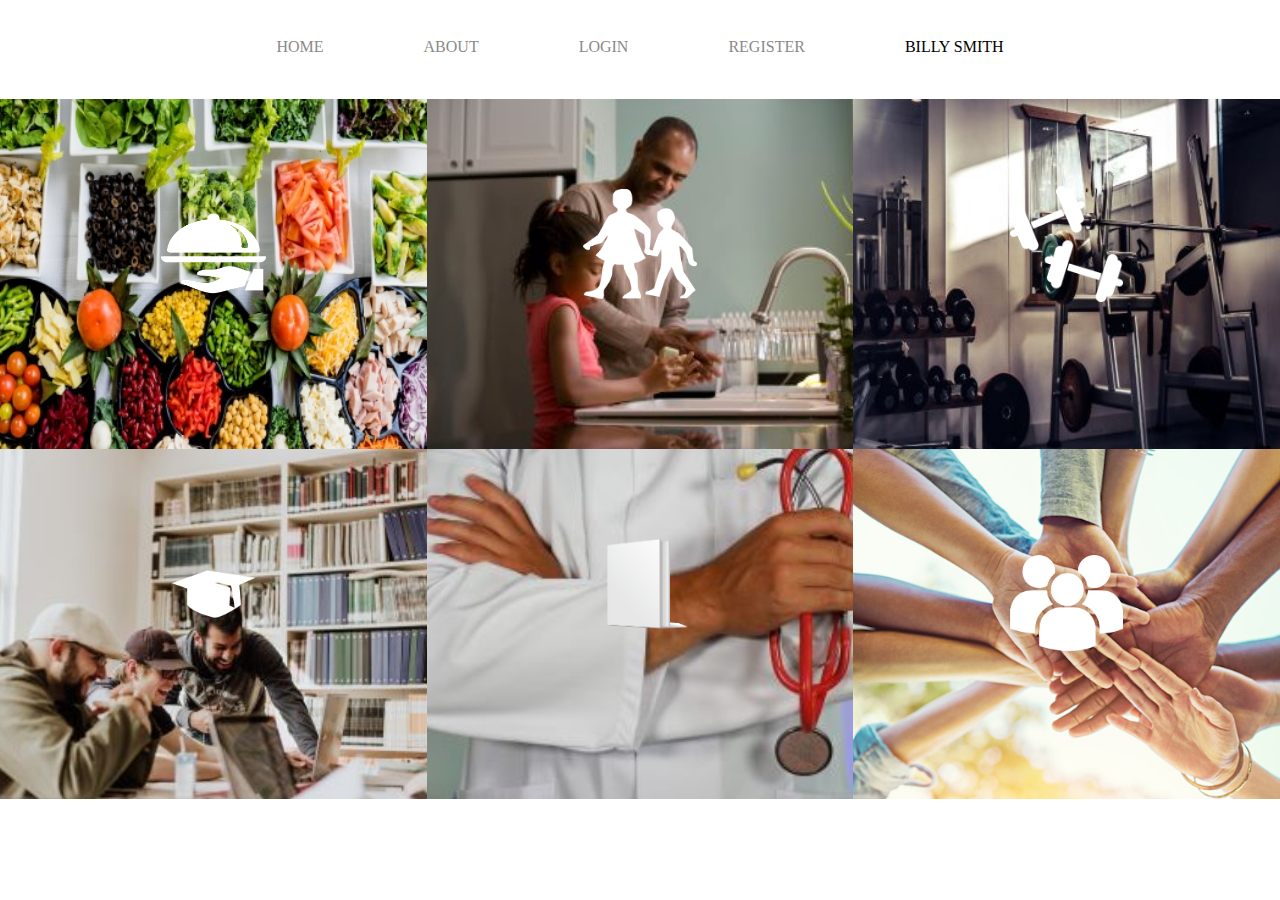
<file: index.html>
<!DOCTYPE html>
<html lang="en" dir="ltr">
  <head>
    <meta charset="utf-8">
    <title>Crohns and Colitis</title>
    <link rel="stylesheet" href="https://stackpath.bootstrapcdn.com/bootstrap/4.5.0/css/bootstrap.min.css" integrity="sha384-9aIt2nRpC12Uk9gS9baDl411NQApFmC26EwAOH8WgZl5MYYxFfc+NcPb1dKGj7Sk" crossorigin="anonymous">
    <link rel="stylesheet" href="styles.css">
  </head>
  <body>
    <div class="container">
        <div class="nav-wrapper">
            <div class="left-side">
                <div class="nav-link-wrapper">
                    <a href="index.html">Home</a>
                </div>
                <div class="nav-link-wrapper">
                    <a href="info.html">About</a>
                </div>
                <div class="nav-link-wrapper">
                    <a href="login.html">Login</a>
                </div>
                <div class="nav-link-wrapper">
                    <a href="living.html">Register</a>
                </div>
            </div>
            <div class="right-side">
                <div class="brand">
                    <div> BILLY SMITH</div>
                </div>
            </div>
        </div>

        <div class="content-wrapper">
          <div class="portfolio-items-wrapper">
            <div class="portfolio-item-wrapper">
                <div class="portfolio-img-background" style="background-image:url(images/Diet.jpg)"></div>
                    <a href="diet.html">
                        <div class="img-text-wrapper">
                            <div class="logo-wrapper">
                              <img src="images/food.png">
                            </div>
                          <div class="subtitle">
                            advice for dietary needs
                          </div>
                        </div>
                  </a>
            </div>
            <div class="portfolio-item-wrapper">
                <div class="portfolio-img-background" style="background-image:url(images/parents.jpg)"></div>
                  <a href="parent.html">
                    <div class="img-text-wrapper">
                      <div class="logo-wrapper">
                        <img src="images/parents.png">
                      </div>
                      <div class="subtitle">
                        advice for parents for their children with C&C
                      </div>
                    </div>
                  </a>
            </div>
            <div class="portfolio-item-wrapper">
                <div class="portfolio-img-background" style="background-image:url(images/Gym.jpg)"></div>
                <a href="living.html">
                    <div class="img-text-wrapper">
                      <div class="logo-wrapper">
                          <img src="images/gym.png">
                      </div>
                      <div class="subtitle">
                        Keeping good fitness with your disease.
                      </div>
                    </div>
                </a>
            </div>
            <div class="portfolio-item-wrapper">
                <div class="portfolio-img-background" style="background-image:url(images/Students.jpg)"></div>
                <a href="student.html">
                <div class="img-text-wrapper">
                  <div class="logo-wrapper">
                    <img src="images/student.png">
                  </div>
                  <div class="subtitle">
                    Life as a student living with Crohns or Colitis.
                  </div>
                </div>
                </a>
            </div>
            <div class="portfolio-item-wrapper">
                <div class="portfolio-img-background" style="background-image:url(images/health.jpg)"></div>
                <a href="information.html">
                <div class="img-text-wrapper">
                  <div class="logo-wrapper">
                    <img src="images/health.png">
                  </div>
                  <div class="subtitle">
                    Information about crohns and colitis. (what it is, what are the symptoms.)
                  </div>
                </div>
                </a>
            </div>
            <div class="portfolio-item-wrapper">
                <div class="portfolio-img-background" style="background-image:url(images/community.jpg)"></div>
                <a href="student.html">
                <div class="img-text-wrapper">
                  <div class="logo-wrapper">
                    <img src="images/community.png">
                  </div>
                  <div class="subtitle">
                    advice for dietry needs
                  </div>

                </div>
                </a>
            </div>

          </div>

        </div>
    </div>
  </body>
  <script>
    const portfolioItems1 = document.querySelectorAll('.portfolio-item-wrapper')
    portfolioItems1.forEach(portfolioItems1 => {
      portfolioItems1.addEventListener('mouseover',() => {
      portfolioItems1.childNodes[1].classList.add('img-darken');
      })
      portfolioItems1.addEventListener('mouseout',() => {
      portfolioItems1.childNodes[1].classList.remove('img-darken');
      })

    })
  </script>
</html>
</file>
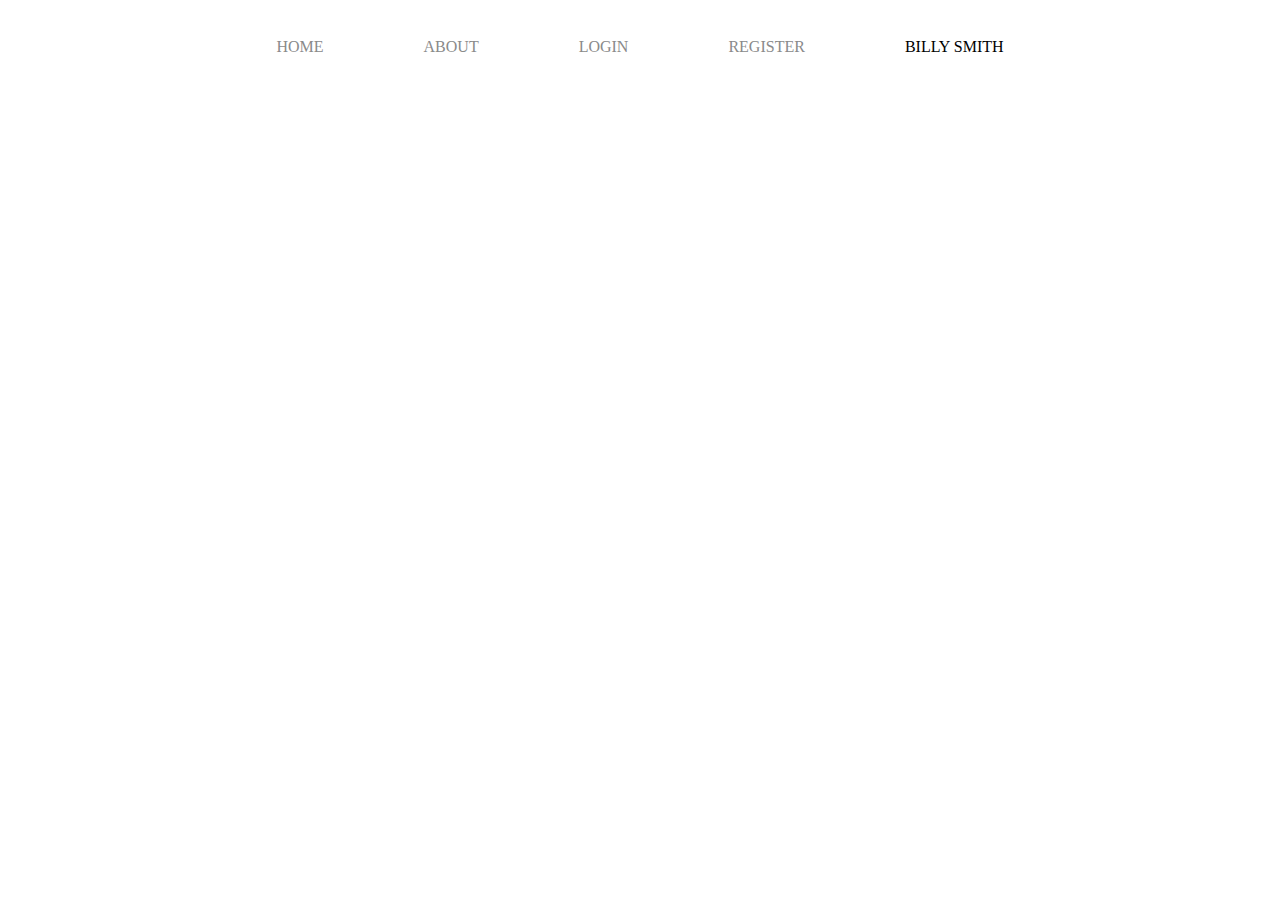
<file: Contact.html>
<!DOCTYPE html>
<html lang="en" dir="ltr">
  <head>
    <meta charset="utf-8">
    <title>Crohns and Colitis</title>
    <link rel="stylesheet" href="styles.css">
  </head>
  <body>
    <div class="container">
        <div class="nav-wrapper">
            <div class="left-side">
                <div class="nav-link-wrapper">
                      <a href="index.html">Home</a>
                  </div>
                  <div class="nav-link-wrapper">
                      <a href="info.html">About</a>
                  </div>
                  <div class="nav-link-wrapper">
                      <a href="living.html">Login</a>
                  </div>
                  <div class="nav-link-wrapper">
                      <a href="living.html">Register</a>
                  </div>
            </div>
            <div class="right-side">
                <div class="brand">
                    <div> BILLY SMITH</div>
                </div>
            </div>
        </div>
    </div>
  </body>
</html>
</file>
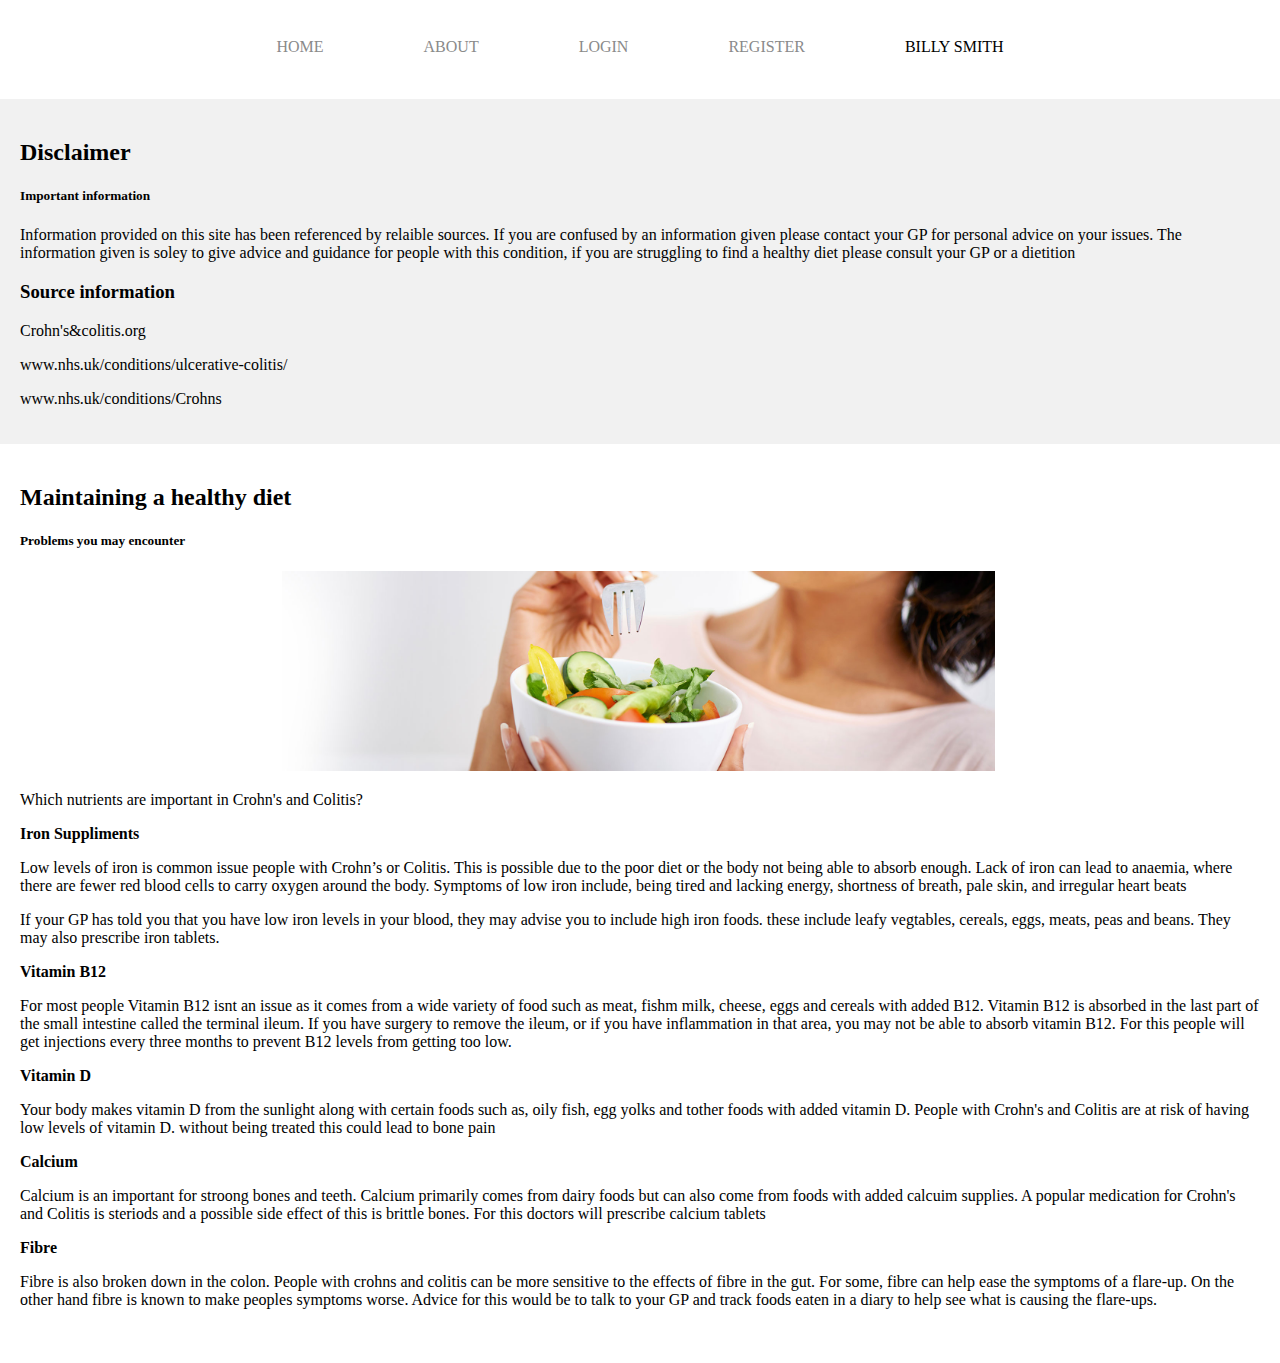
<file: diet.html>
<!DOCTYPE html>
<html lang="en" dir="ltr">
  <head>
    <meta charset="utf-8">
    <title>Crohns and Colitis</title>
    <link rel="stylesheet" href="https://stackpath.bootstrapcdn.com/bootstrap/4.5.0/css/bootstrap.min.css" integrity="sha384-9aIt2nRpC12Uk9gS9baDl411NQApFmC26EwAOH8WgZl5MYYxFfc+NcPb1dKGj7Sk" crossorigin="anonymous">
    <link rel="stylesheet" href="styles.css">
  </head>
  <body>
    <div class="container">
        <div class="nav-wrapper">
            <div class="left-side">
                <div class="nav-link-wrapper">
                  <a href="index.html">Home</a>
              </div>
              <div class="nav-link-wrapper">
                  <a href="info.html">About</a>
              </div>
              <div class="nav-link-wrapper">
                  <a href="living.html">Login</a>
              </div>
              <div class="nav-link-wrapper">
                  <a href="living.html">Register</a>
              </div>
            </div>
            <div class="right-side">
                <div class="brand">
                    <div> BILLY SMITH</div>
                </div>
            </div>
        </div>
    </div>
    <div class="row">
      <div class="side">
        <h2>Disclaimer</h2>
        <h5>Important information</h5>
        <p>Information provided on this site has been referenced by relaible sources. If you are confused by an information given please contact your GP for personal advice on your issues. The information given is soley to give advice and guidance for people with this condition, if you are struggling to find a healthy diet please consult your GP or a dietition</p>
        <h3>Source information</h3>
        <p>Crohn's&colitis.org</p>
        <p>www.nhs.uk/conditions/ulcerative-colitis/</p>
        <p>www.nhs.uk/conditions/Crohns</p>
      </div>
      <div class="main">
        <h2>Maintaining a healthy diet</h2>
        <h5>Problems you may encounter</h5>
        <img src="images/dietb.jpg" alt="Billy" style="height:200px" style="float:right">
        <p>Which nutrients are important in Crohn's and Colitis?</p>
        <p style="font-weight: bold;">Iron Suppliments</p>
        <p>Low levels of iron is common issue people with Crohn’s or Colitis. This is possible due to the poor diet or the body not being able to absorb enough. Lack of iron can lead to anaemia, where there are fewer red blood cells to carry oxygen around the body. Symptoms of low iron include, being tired and lacking energy, shortness of breath, pale skin, and irregular heart beats</p>
        <p>If your GP has told you that you have low iron levels in your blood, they may advise you to include high iron foods. these include leafy vegtables, cereals, eggs, meats, peas and beans. They may also prescribe iron tablets.</p>
        <p style="font-weight: bold;">Vitamin B12</p>
        <p>For most people Vitamin B12 isnt an issue as it comes from a wide variety of food such as meat, fishm milk, cheese, eggs and cereals with added B12. Vitamin B12 is absorbed in the last part of the small intestine called the terminal ileum. If you have surgery to remove the ileum, or if you have inflammation in that area, you may not be able to absorb vitamin B12. For this people will get injections every three months to prevent B12 levels from getting too low.</p>
        <p style="font-weight: bold;">Vitamin D</p>
        <p>Your body makes vitamin D from the sunlight along with certain foods such as, oily fish, egg yolks and tother foods with added vitamin D. People with Crohn's and Colitis are at risk of having low levels of vitamin D. without being treated this could lead to bone pain</p>
        <p style="font-weight: bold;">Calcium</p>
        <p>Calcium is an important for stroong bones and teeth. Calcium primarily comes from dairy foods but can also come from foods with added calcuim supplies. A popular medication for Crohn's and Colitis is steriods and a possible side effect of this is brittle bones. For this doctors will prescribe calcium tablets</p>
        <p style="font-weight: bold;">Fibre</p>
        <p>Fibre is also broken down in the colon. People with crohns and colitis can be more sensitive to the effects of fibre in the gut. For some, fibre can help ease the symptoms of a flare-up. On the other hand fibre is known to make peoples symptoms worse. Advice for this would be to talk to your GP and track foods eaten in a diary to help see what is causing the flare-ups.</p>
        <br>
      </div>
    </div>
  </body>
</html>
</file>
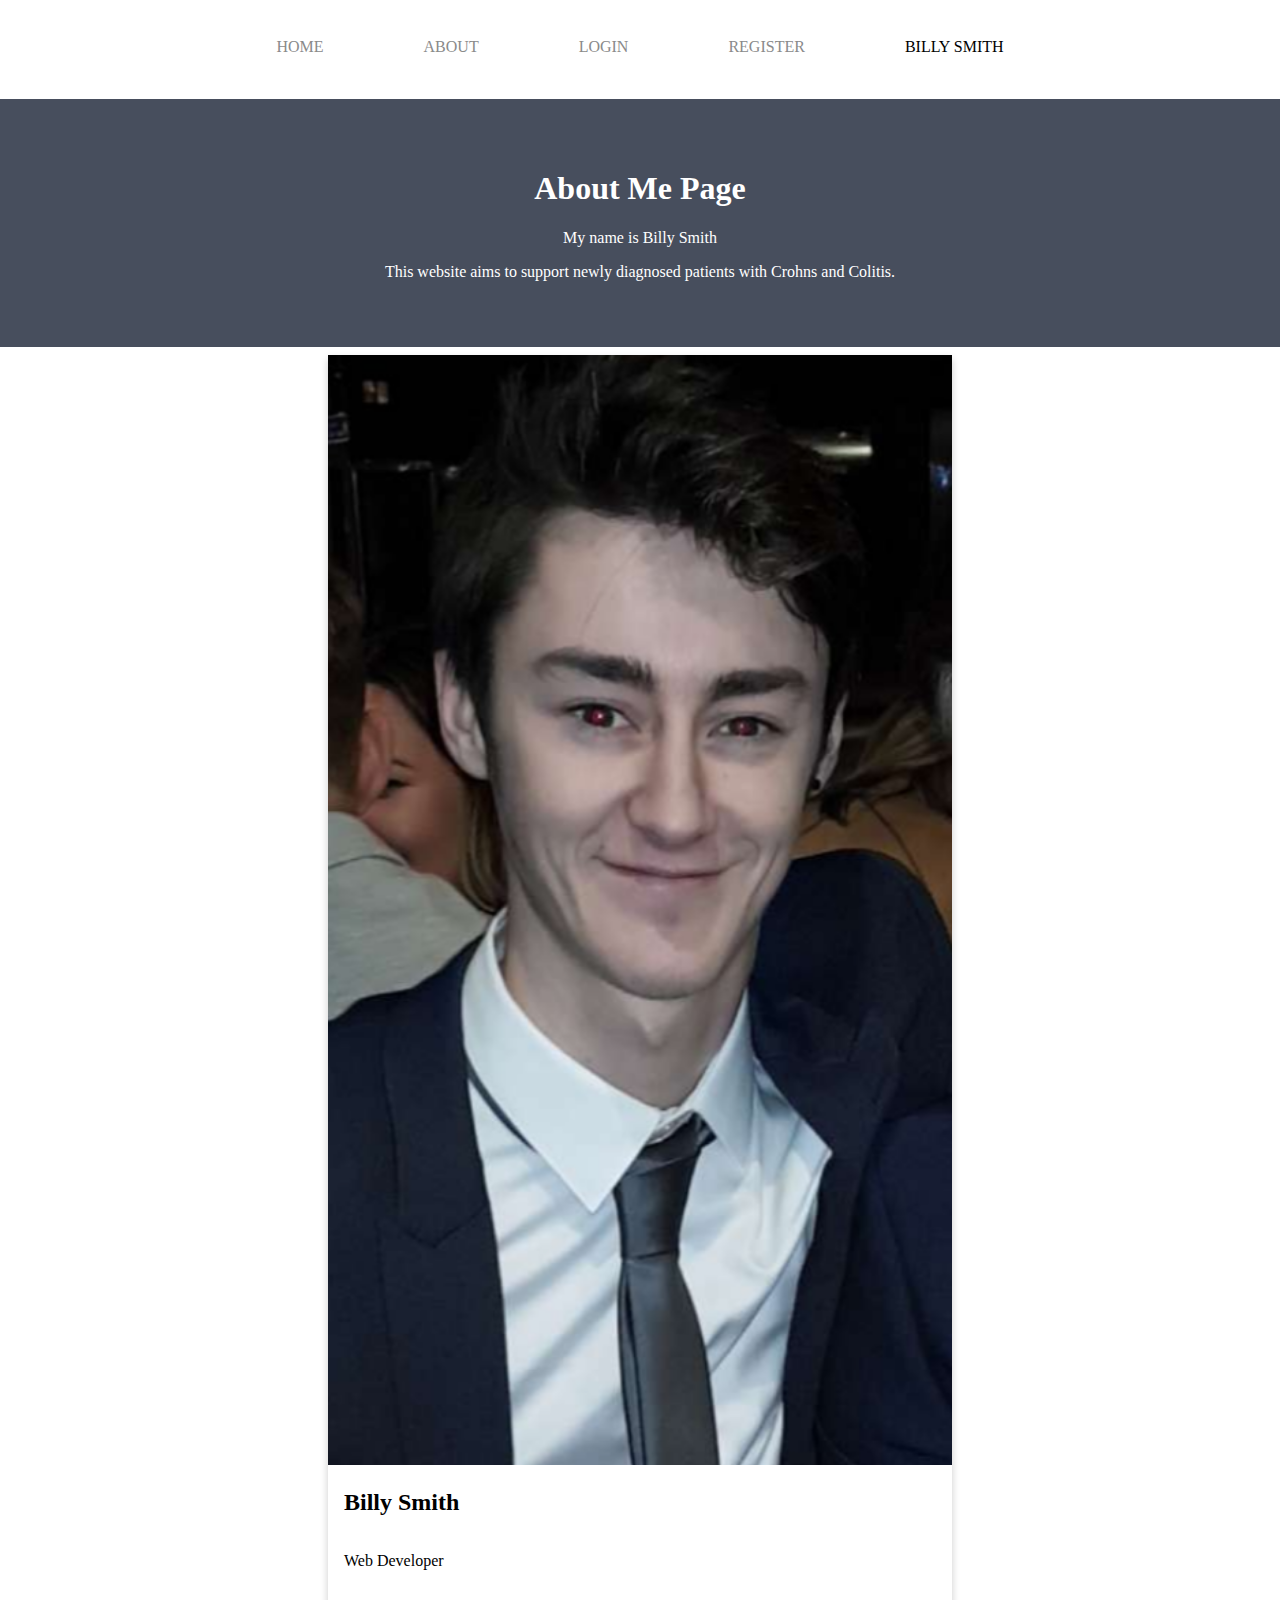
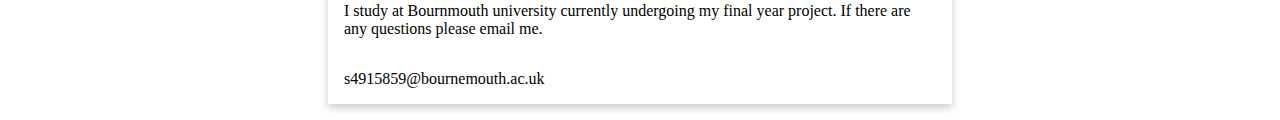
<file: info.html>
<!DOCTYPE html>
<html lang="en" dir="ltr">
  <head>
    <meta charset="utf-8">
    <title>Crohns and Colitis</title>
    <link rel="stylesheet" href="styles.css">
  </head>
  <body>
    <div class="container">
        <div class="nav-wrapper">
            <div class="left-side">
                <div class="nav-link-wrapper">
                  <a href="index.html">Home</a>
              </div>
              <div class="nav-link-wrapper">
                  <a href="info.html">About</a>
              </div>
              <div class="nav-link-wrapper">
                  <a href="living.html">Login</a>
              </div>
              <div class="nav-link-wrapper">
                  <a href="living.html">Register</a>
              </div>
            </div>
            <div class="right-side">
                <div class="brand">
                    <div> BILLY SMITH</div>
                </div>
            </div>
        </div>
    </div>

    <div class="about-section">
      <h1>About Me Page</h1>
      <p>My name is Billy Smith</p>
      <p>This website aims to support newly diagnosed patients with Crohns and Colitis.</p>
    </div>

    <div class="column">
      <div class="card">
        <img src="images/Billy.png" alt="Billy" style="width:100%">
        <div class="container2">
          <h2>Billy Smith</h2>
          <p class="title">Web Developer</p>
          <p>I study at Bournmouth university currently undergoing my final year project. If there are any questions please email me.</p>
          <p>s4915859@bournemouth.ac.uk</p>
        </div>
      </div>
    </div>

  </body>
</html>
</file>
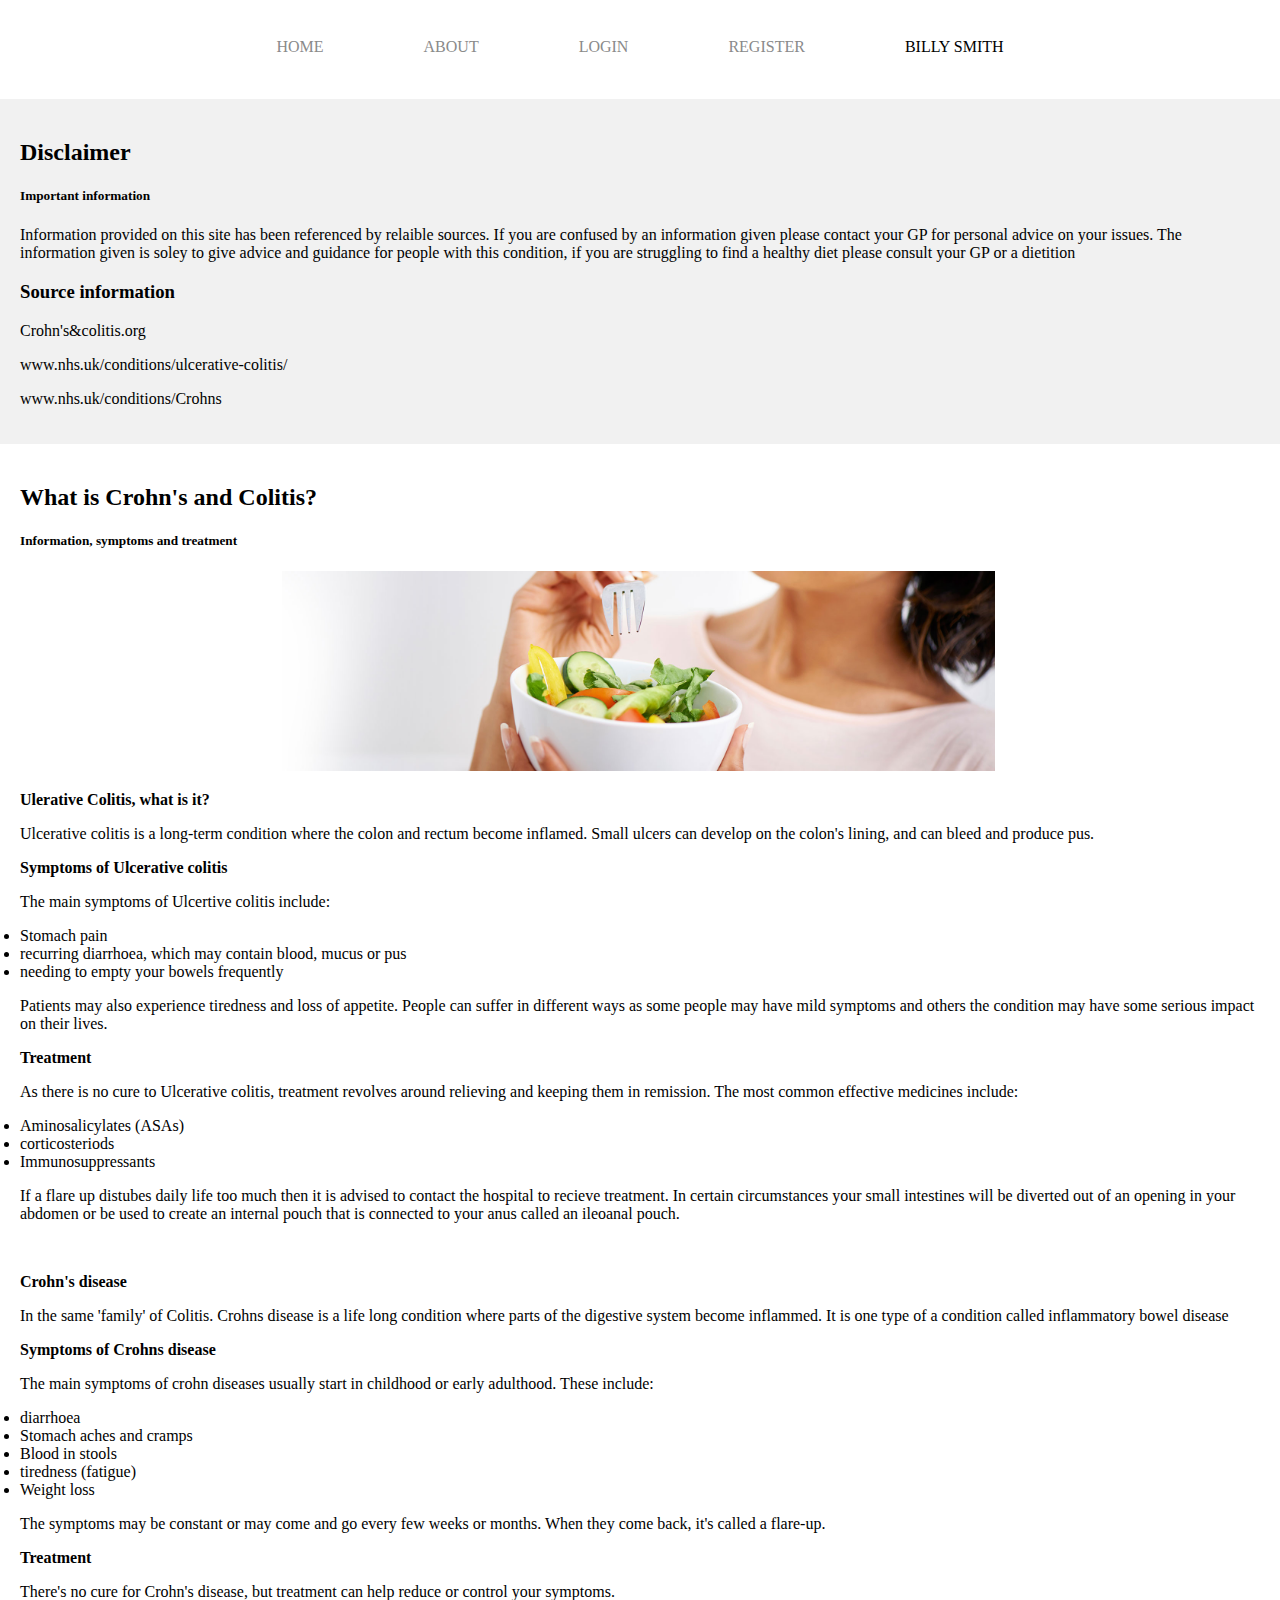
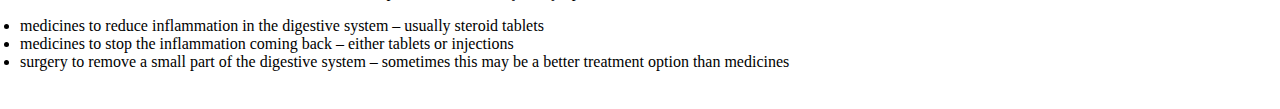
<file: information.html>
<!DOCTYPE html>
<html lang="en" dir="ltr">
  <head>
    <meta charset="utf-8">
    <title>Crohns and Colitis</title>
    <link rel="stylesheet" href="https://stackpath.bootstrapcdn.com/bootstrap/4.5.0/css/bootstrap.min.css" integrity="sha384-9aIt2nRpC12Uk9gS9baDl411NQApFmC26EwAOH8WgZl5MYYxFfc+NcPb1dKGj7Sk" crossorigin="anonymous">
    <link rel="stylesheet" href="styles.css">
  </head>
  <body>
    <div class="container">
        <div class="nav-wrapper">
            <div class="left-side">
                <div class="nav-link-wrapper">
                  <a href="index.html">Home</a>
              </div>
              <div class="nav-link-wrapper">
                  <a href="info.html">About</a>
              </div>
              <div class="nav-link-wrapper">
                  <a href="living.html">Login</a>
              </div>
              <div class="nav-link-wrapper">
                  <a href="living.html">Register</a>
              </div>
            </div>
            <div class="right-side">
                <div class="brand">
                    <div> BILLY SMITH</div>
                </div>
            </div>
        </div>
    </div>
    <div class="row">
      <div class="side">
        <h2>Disclaimer</h2>
        <h5>Important information</h5>
        <p>Information provided on this site has been referenced by relaible sources. If you are confused by an information given please contact your GP for personal advice on your issues. The information given is soley to give advice and guidance for people with this condition, if you are struggling to find a healthy diet please consult your GP or a dietition</p>
        <h3>Source information</h3>
        <p>Crohn's&colitis.org</p>
        <p>www.nhs.uk/conditions/ulcerative-colitis/</p>
        <p>www.nhs.uk/conditions/Crohns</p>
      </div>
      <div class="main">
        <h2>What is Crohn's and Colitis?</h2>
        <h5>Information, symptoms and treatment</h5>
        <img src="images/dietb.jpg" alt="Billy" style="height:200px" style="float:right">
        <p style="font-weight: bold;">Ulerative Colitis, what is it?</p>
        <p>Ulcerative colitis is a long-term condition where the colon and rectum become inflamed. Small ulcers can develop on the colon's lining, and can bleed and produce pus.</p>
        <p style="font-weight: bold;">Symptoms of Ulcerative colitis</p>
        <p>The main symptoms of Ulcertive colitis include:</p>
        <li>Stomach pain</li>
        <li>recurring diarrhoea, which may contain blood, mucus or pus</li>
        <li>needing to empty your bowels frequently</li>
        <p>Patients may also experience tiredness and loss of appetite. People can suffer in different ways as some people may have mild symptoms and others the condition may have some serious impact on their lives.</p>
        <p style="font-weight: bold;">Treatment</p>
        <p>As there is no cure to Ulcerative colitis, treatment revolves around relieving and keeping them in remission. The most common effective medicines include:</p>
        <li>Aminosalicylates (ASAs)</li>
        <li>corticosteriods</li>
        <li>Immunosuppressants</li>
        <p>If a flare up distubes daily life too much then it is advised to contact the hospital to recieve treatment. In certain circumstances your small intestines will be diverted out of an opening in your abdomen or be used to create an internal pouch that is connected to your anus called an ileoanal pouch.</p>
        <br>
        <p style="font-weight: bold;">Crohn's disease</p>
        <p>In the same 'family' of Colitis. Crohns disease is a life long condition where parts of the digestive system become inflammed. It is one type of a condition called inflammatory bowel disease</p>
        <p style="font-weight: bold;">Symptoms of Crohns disease</p>
        <p>The main symptoms of crohn diseases usually start in childhood or early adulthood. These include:</p>
        <li>diarrhoea</li>
        <li>Stomach aches and cramps</li>
        <li>Blood in stools</li>
        <li>tiredness (fatigue)</li>
        <li>Weight loss</li>
        <p>The symptoms may be constant or may come and go every few weeks or months. When they come back, it's called a flare-up.</p>
        <p style="font-weight: bold;">Treatment</p>
        <p>There's no cure for Crohn's disease, but treatment can help reduce or control your symptoms.</p>
        <li>medicines to reduce inflammation in the digestive system – usually steroid tablets</li>
        <li>medicines to stop the inflammation coming back – either tablets or injections</li>
        <li>surgery to remove a small part of the digestive system – sometimes this may be a better treatment option than medicines</li>
        
        <br>
      </div>
    </div>
  </body>
</html>
</file>
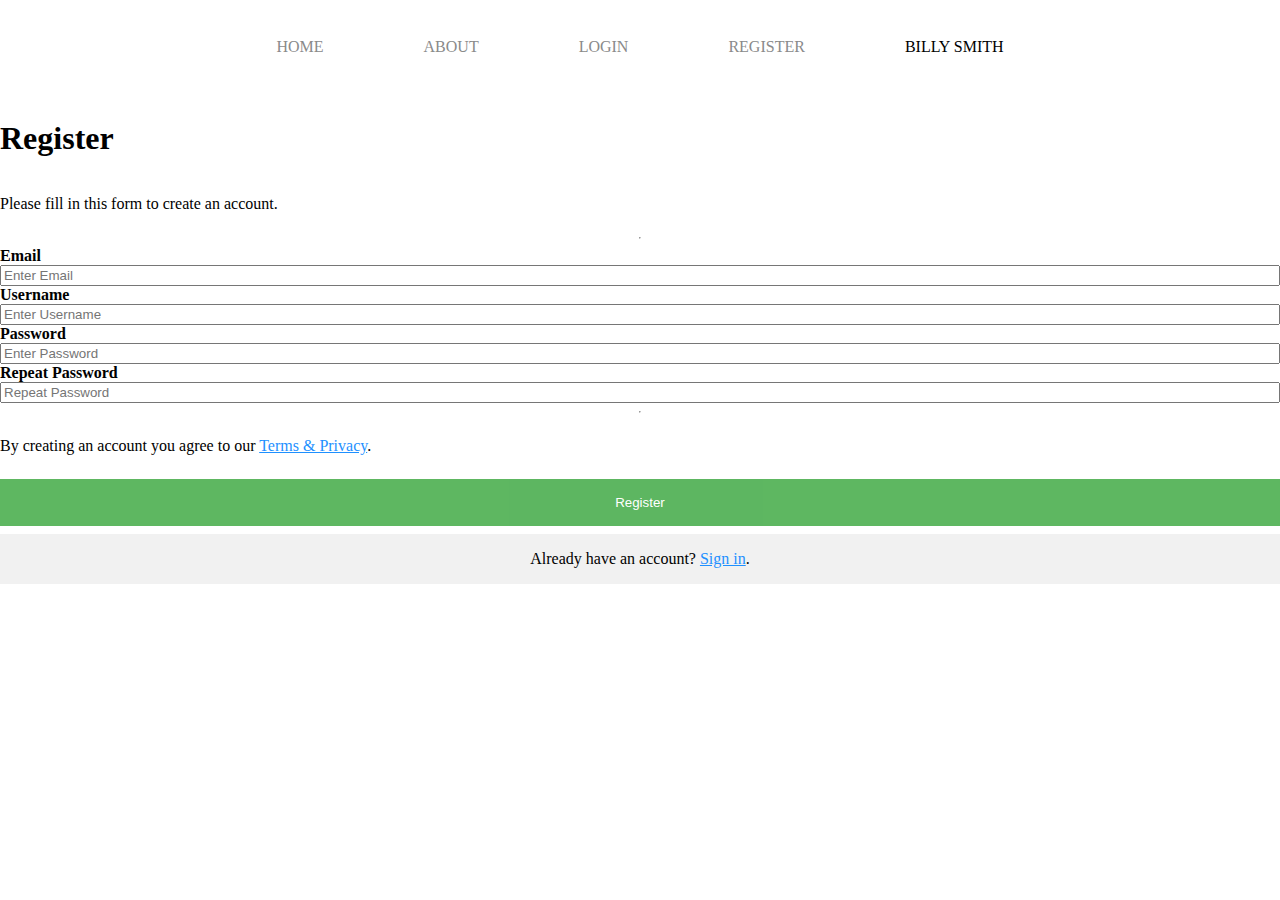
<file: living.html>
<!DOCTYPE html>
<html lang="en" dir="ltr">
  <head>
    <meta charset="utf-8">
    <title>Crohns and Colitis</title>
    <link rel="stylesheet" href="https://stackpath.bootstrapcdn.com/bootstrap/4.5.0/css/bootstrap.min.css" integrity="sha384-9aIt2nRpC12Uk9gS9baDl411NQApFmC26EwAOH8WgZl5MYYxFfc+NcPb1dKGj7Sk" crossorigin="anonymous">
    <link rel="stylesheet" href="styles.css">
  </head>
  <body>
    <div class="container">
        <div class="nav-wrapper">
            <div class="left-side">
                <div class="nav-link-wrapper">
                  <a href="index.html">Home</a>
              </div>
              <div class="nav-link-wrapper">
                  <a href="info.html">About</a>
              </div>
              <div class="nav-link-wrapper">
                  <a href="living.html">Login</a>
              </div>
              <div class="nav-link-wrapper">
                  <a href="living.html">Register</a>
              </div>
            </div>
            <div class="right-side">
                <div class="brand">
                    <div> BILLY SMITH</div>
                </div>
            </div>
        </div>
        <form action="register.php" method="post">
              <div class="container">
                <h1>Register</h1>
                <p>Please fill in this form to create an account.</p>
                <hr>

                <label for="email"><b>Email</b></label>
                <input type="text" placeholder="Enter Email" name="email" id="email" required>

                <label for="username"><b>Username</b></label>
                <input type="text" placeholder="Enter Username" name="username" id="username" required>

                <label for="psw"><b>Password</b></label>
                <input type="password" placeholder="Enter Password" name="password" id="password" required>

                <label for="psw-repeat"><b>Repeat Password</b></label>
                <input type="password" placeholder="Repeat Password" name="psw-repeat" id="psw-repeat" required>
                <hr>

                <p>By creating an account you agree to our <a href="#">Terms & Privacy</a>.</p>
                <button type="submit" value='submit' class="registerbtn">Register</button>
              </div>

              <div class="container signin">
                <p>Already have an account? <a href="login.html">Sign in</a>.</p>
              </div>

              <script>
              var password = document.getElementById("password")
                confirm_password = document.getElementById("psw-repeat");

                function validatePassword(){
                  if(password.value != confirm_password.value){
                    confirm_password.setCustomValidity("passwords Don't Match!");
                  }else{
                    confirm_password.setCustomValidity('');
                  }
                  }
                  password.onchange = validatePassword;
                  confirm_password.onkeyup = validatePassword;
                }
            </form>
    </div>




  </body>
</html>
</file>
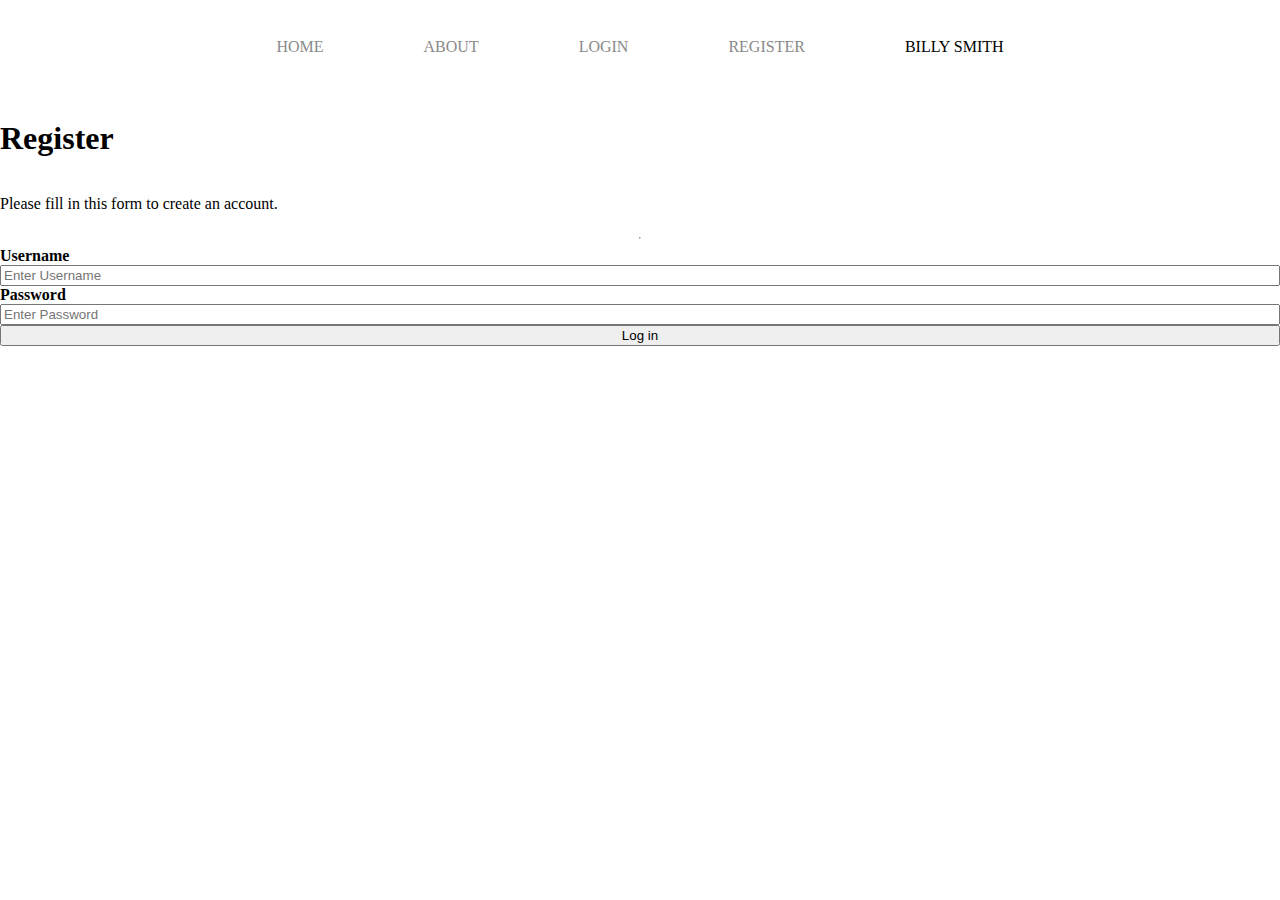
<file: login.html>
<!DOCTYPE html>
<html lang="en" dir="ltr">
  <head>
    <meta charset="utf-8">
    <title>Crohns and Colitis</title>
    <link rel="stylesheet" href="https://stackpath.bootstrapcdn.com/bootstrap/4.5.0/css/bootstrap.min.css" integrity="sha384-9aIt2nRpC12Uk9gS9baDl411NQApFmC26EwAOH8WgZl5MYYxFfc+NcPb1dKGj7Sk" crossorigin="anonymous">
    <link rel="stylesheet" href="styles.css">
  </head>
  <body>
    <div class="container">
        <div class="nav-wrapper">
            <div class="left-side">
                <div class="nav-link-wrapper">
                  <a href="index.html">Home</a>
              </div>
              <div class="nav-link-wrapper">
                  <a href="info.html">About</a>
              </div>
              <div class="nav-link-wrapper">
                  <a href="living.html">Login</a>
              </div>
              <div class="nav-link-wrapper">
                  <a href="living.html">Register</a>
              </div>
            </div>
            <div class="right-side">
                <div class="brand">
                    <div> BILLY SMITH</div>
                </div>
            </div>
        </div>
        <form action="register.php" method="post">
              <div class="container">
                <h1>Register</h1>
                <p>Please fill in this form to create an account.</p>
                <hr>

                <label for="username"><b>Username</b></label>
                <input type="text" placeholder="Enter Username" name="username" id="username" required>

                <label for="psw"><b>Password</b></label>
                <input type="password" placeholder="Enter Password" name="password" id="password" required>

                <button type="submit" value='submit' class="loginbtn">Log in</button>
              </div>
            </form>
    </div>




  </body>
</html>
</file>
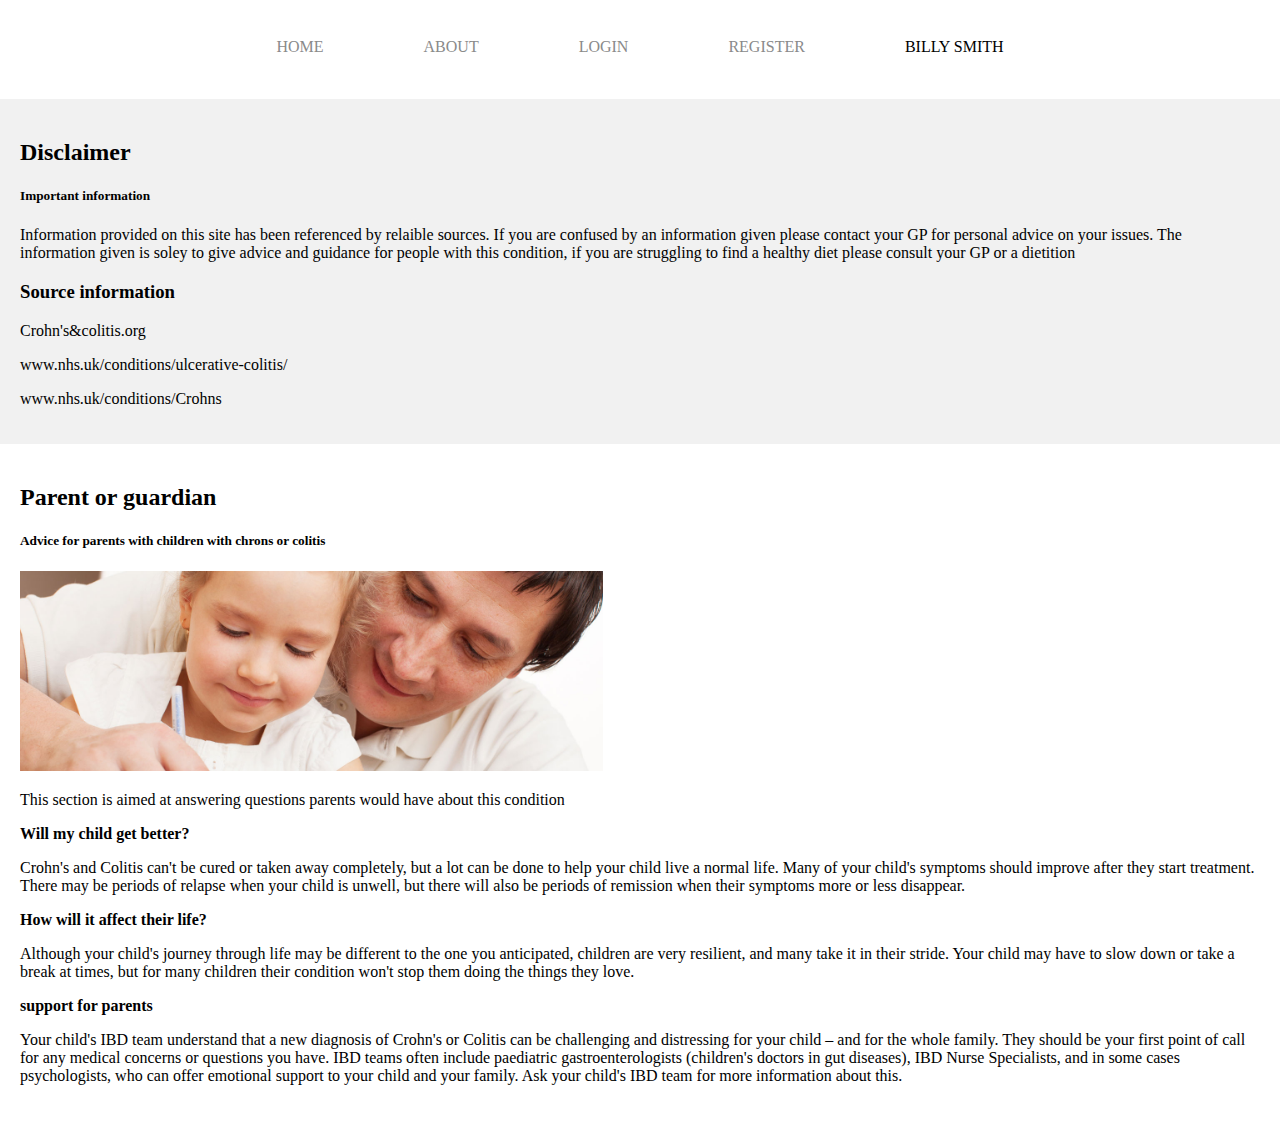
<file: parent.html>
<!DOCTYPE html>
<html lang="en" dir="ltr">
  <head>
    <meta charset="utf-8">
    <title>Crohns and Colitis</title>
    <link rel="stylesheet" href="https://stackpath.bootstrapcdn.com/bootstrap/4.5.0/css/bootstrap.min.css" integrity="sha384-9aIt2nRpC12Uk9gS9baDl411NQApFmC26EwAOH8WgZl5MYYxFfc+NcPb1dKGj7Sk" crossorigin="anonymous">
    <link rel="stylesheet" href="styles.css">
  </head>
  <body>
    <div class="container">
        <div class="nav-wrapper">
            <div class="left-side">
                <div class="nav-link-wrapper">
                  <a href="index.html">Home</a>
              </div>
              <div class="nav-link-wrapper">
                  <a href="info.html">About</a>
              </div>
              <div class="nav-link-wrapper">
                  <a href="living.html">Login</a>
              </div>
              <div class="nav-link-wrapper">
                  <a href="living.html">Register</a>
              </div>
            </div>
            <div class="right-side">
                <div class="brand">
                    <div> BILLY SMITH</div>
                </div>
            </div>
        </div>
    </div>
    <div class="row">
      <div class="side">
        <h2>Disclaimer</h2>
        <h5>Important information</h5>
        <p>Information provided on this site has been referenced by relaible sources. If you are confused by an information given please contact your GP for personal advice on your issues. The information given is soley to give advice and guidance for people with this condition, if you are struggling to find a healthy diet please consult your GP or a dietition</p>
        <h3>Source information</h3>
        <p>Crohn's&colitis.org</p>
        <p>www.nhs.uk/conditions/ulcerative-colitis/</p>
        <p>www.nhs.uk/conditions/Crohns</p>
      </div>
      <div class="main">
        <h2>Parent or guardian</h2>
        <h5>Advice for parents with children with chrons or colitis</h5>
        <img src="images/parentbanner.jpg" alt="Billy" style="height:200px" style="float:right">
        <p>This section is aimed at answering questions parents would have about this condition</p>
        <p style="font-weight: bold;">Will my child get better?</p>
        <p>Crohn's and Colitis can't be cured or taken away completely, but a lot can be done to help your child live a normal life. Many of your child's symptoms should improve after they start treatment. There may be periods of relapse when your child is unwell, but there will also be periods of remission when their symptoms more or less disappear.</p>
        <p style="font-weight: bold;">How will it affect their life?</p>
        <p>Although your child's journey through life may be different to the one you anticipated, children are very resilient, and many take it in their stride. Your child may have to slow down or take a break at times, but for many children their condition won't stop them doing the things they love.</p>
        <p style="font-weight: bold;">support for parents</p>
        <p>Your child's IBD team understand that a new diagnosis of Crohn's or Colitis can be challenging and distressing for your child – and for the whole family. They should be your first point of call for any medical concerns or questions you have. IBD teams often include paediatric gastroenterologists (children's doctors in gut diseases), IBD Nurse Specialists, and in some cases psychologists, who can offer emotional support to your child and your family. Ask your child's IBD team for more information about this.</p>
      </div>
    </div>
  </body>
</html>
</file>
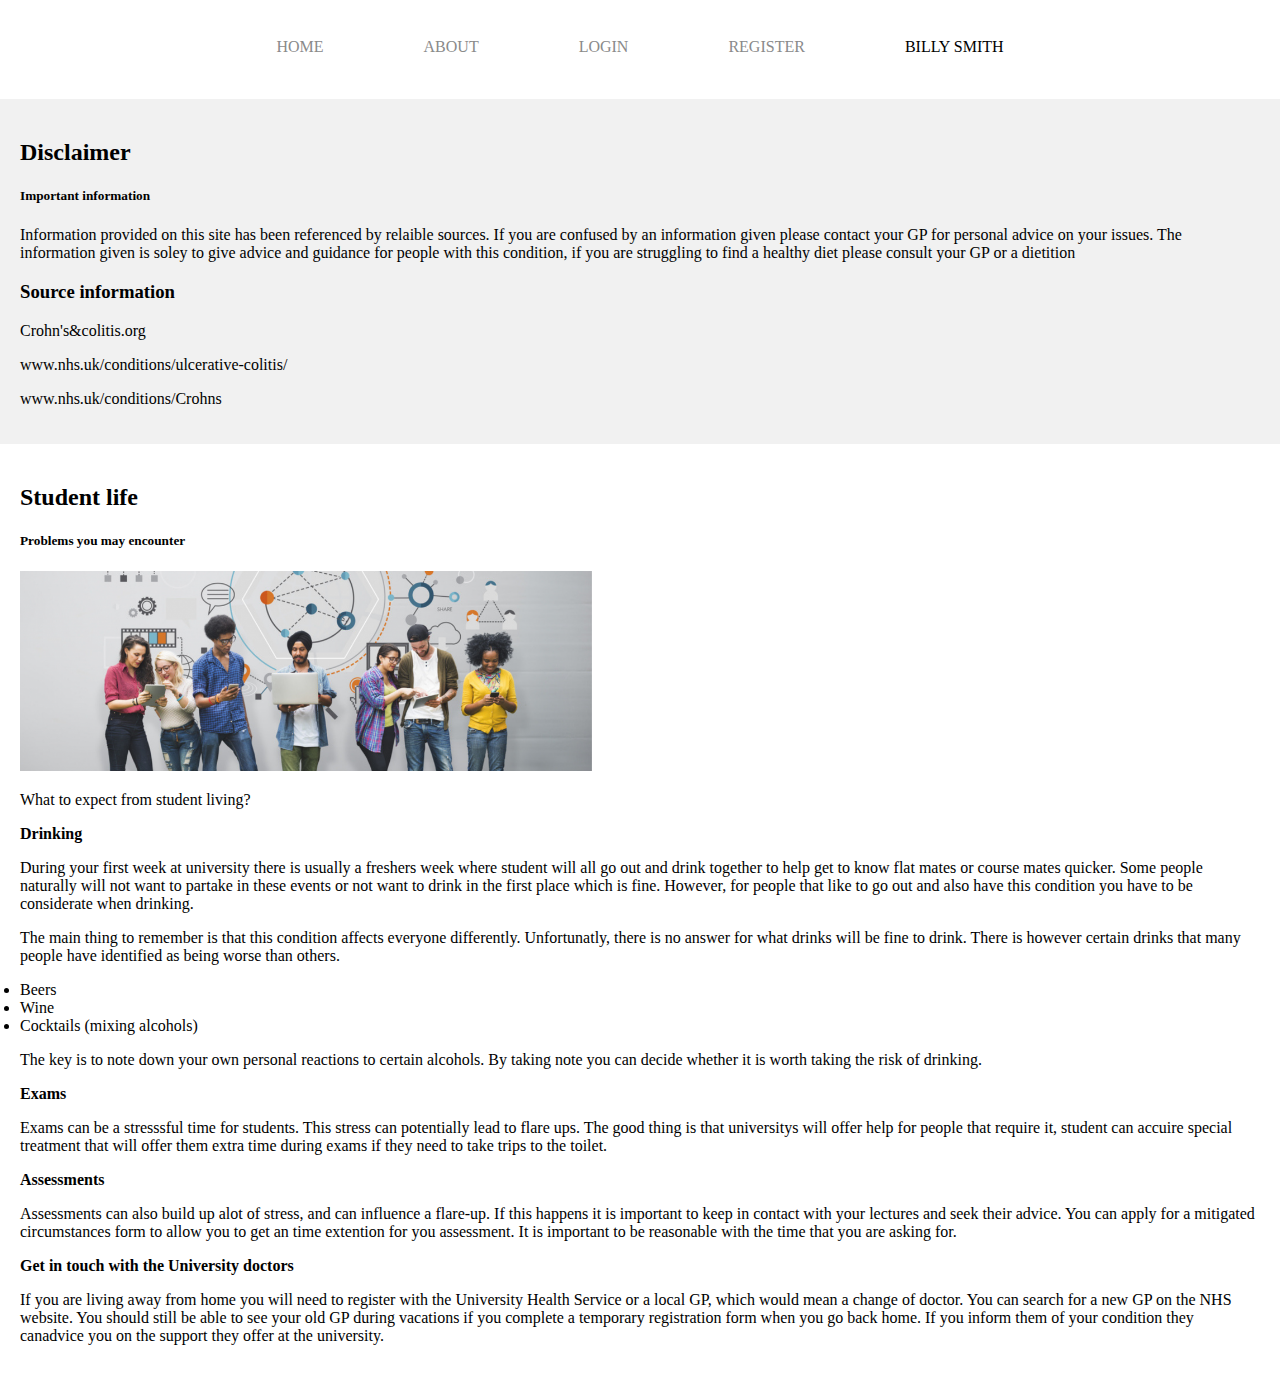
<file: student.html>
<!DOCTYPE html>
<html lang="en" dir="ltr">
  <head>
    <meta charset="utf-8">
    <title>Crohns and Colitis</title>
    <link rel="stylesheet" href="https://stackpath.bootstrapcdn.com/bootstrap/4.5.0/css/bootstrap.min.css" integrity="sha384-9aIt2nRpC12Uk9gS9baDl411NQApFmC26EwAOH8WgZl5MYYxFfc+NcPb1dKGj7Sk" crossorigin="anonymous">
    <link rel="stylesheet" href="styles.css">
  </head>
  <body>
    <div class="container">
        <div class="nav-wrapper">
            <div class="left-side">
                <div class="nav-link-wrapper">
                  <a href="index.html">Home</a>
              </div>
              <div class="nav-link-wrapper">
                  <a href="info.html">About</a>
              </div>
              <div class="nav-link-wrapper">
                  <a href="living.html">Login</a>
              </div>
              <div class="nav-link-wrapper">
                  <a href="living.html">Register</a>
              </div>
            </div>
            <div class="right-side">
                <div class="brand">
                    <div> BILLY SMITH</div>
                </div>
            </div>
        </div>
    </div>
    <div class="row">
      <div class="side">
        <h2>Disclaimer</h2>
        <h5>Important information</h5>
        <p>Information provided on this site has been referenced by relaible sources. If you are confused by an information given please contact your GP for personal advice on your issues. The information given is soley to give advice and guidance for people with this condition, if you are struggling to find a healthy diet please consult your GP or a dietition</p>
        <h3>Source information</h3>
        <p>Crohn's&colitis.org</p>
        <p>www.nhs.uk/conditions/ulcerative-colitis/</p>
        <p>www.nhs.uk/conditions/Crohns</p>
      </div>
      <div class="main">
        <h2>Student life</h2>
        <h5>Problems you may encounter</h5>
        <img src="images/studentbanner.png" alt="Billy" style="height:200px" style="float:right">
        <p>What to expect from student living?</p>
        <p style="font-weight: bold;">Drinking</p>
        <p>During your first week at university there is usually a freshers week where student will all go out and drink together to help get to know flat mates or course mates quicker. Some people naturally will not want to partake in these events or not want to drink in the first place which is fine. However, for people that like to go out and also have this condition you have to be considerate when drinking.</p>
        <p>The main thing to remember is that this condition affects everyone differently. Unfortunatly, there is no answer for what drinks will be fine to drink. There is however certain drinks that many people have identified as being worse than others.</p>
        <li>Beers</li>
        <li>Wine</li>
        <li>Cocktails (mixing alcohols)</li>
        <p>The key is to note down your own personal reactions to certain alcohols. By taking note you can decide whether it is worth taking the risk of drinking.</p>
        <p style="font-weight: bold;">Exams</p>
        <p>Exams can be a stresssful time for students. This stress can potentially lead to flare ups. The good thing is that universitys will offer help for people that require it, student can accuire special treatment that will offer them extra time during exams if they need to take trips to the toilet.</p>
        <p style="font-weight: bold;">Assessments</p>
        <p>Assessments can also build up alot of stress, and can influence a flare-up. If this happens it is important to keep in contact with your lectures and seek their advice. You can apply for a mitigated circumstances form to allow you to get an time extention for you assessment. It is important to be reasonable with the time that you are asking for.</p>
        <p style="font-weight: bold;">Get in touch with the University doctors</p>
        <p>If you are living away from home you will need to register with the University Health Service or a local GP, which would mean a change of doctor. You can search for a new GP on the NHS website. You should still be able to see your old GP during vacations if you complete a temporary registration form when you go back home. If you inform them of your condition they canadvice you on the support they offer at the university.</p>
        <br>
      </div>
    </div>
  </body>
</html>
</file>
<file: styles.css>
/* Master Styles */
body{
  margin: 0px;
}

.container{
  display: grid;
  grid-template-columns: 1fr;
}

/* Navigation styles*/
.nav-wrapper{
  display:flex;
  justify-content: center;
  padding: 38px;
}
.left-side{
  display: flex;
}
.nav-wrapper > .left-side > div {
  margin-right: 100px;
  font-size: 1.0em;
  text-transform: uppercase;
}

.nav-link-wrapper{
  height: 22px;
  border-bottom: 1px solid transparent;
  transition: border-bottom 0.5s;
}
.nav-link-wrapper a {
  color: #8a8a8a;
  text-decoration:none;
  transition: color 0.5s;
}
.nav-link-wrapper:hover{
  border-bottom: 1px solid black;
}
.nav-link-wrapper a:hover{
  color: black;
}

/*portfolio styles*/

.portfolio-items-wrapper {
  display: grid;
  grid-template-columns: 1fr 1fr 1fr;

}

.portfolio-item-wrapper{
  position: relative;
}

.portfolio-img-background{
  height: 350px;
  width: 100%;
  background-size: cover;
  background-position: center;
  background-repeat: no-repeat;
}

.img-text-wrapper{
position: absolute;
top: 0;
display: flex;
flex-direction: column;
justify-content: center;
align-items: center;
height: 100%;
text-align: center;
padding-left: 100px;
padding-right: 100px;
}


.logo-wrapper img{
  width: 50%;
  margin-bottom: 20px;
}
.img-text-wrapper .subtitle{
  transition: 1s;
  font-weight: 600;
  color: transparent;

}
.img-text-wrapper:hover .subtitle{
  font-weight: 600;
  color: white;
}


.img-darken {
  transition: 1s;
  filter: brightness(10%);
}

}
/* html form */
input[type=text], input[type=password] {
  width: 100%;
  padding: 15px;
  margin: 5px 0 22px 0;
  display: inline-block;
  border: none;
  background: #f1f1f1;
}

input[type=text]:focus, input[type=password]:focus {
  background-color: #ddd;
  outline: none;
}

.registerbtn {
  background-color: #4CAF50;
  color: white;
  padding: 16px 20px;
  margin: 8px 0;
  border: none;
  cursor: pointer;
  width: 100%;
  opacity: 0.9;
}

.registerbtn:hover {
  opacity:1;
}

a {
  color: dodgerblue;
}

.signin {
  background-color: #f1f1f1;
  text-align: center;
}


/*Info page*/

.about-section {
  padding: 50px;
  text-align: center;
  background-color: #474e5d;
  color: white;
}

.column {
  width: 50%;
  margin-left: auto;
  margin-right: auto;
  margin-bottom: 16px;
  padding: 0 8px;
}

.card {
  box-shadow: 0 4px 8px 0 rgba(0, 0, 0, 0.2);
  margin: 8px;
}

.container2 {
  display: grid;
  padding: 0 16px;
}
/* Column container */
.row {
  display: -ms-flexbox; /* IE10 */
  display: flex;
  -ms-flex-wrap: wrap; /* IE10 */
  flex-wrap: wrap;
}

/* Create two unequal columns that sits next to each other */
/* Sidebar/left column */
.side {
  -ms-flex: 30%; /* IE10 */
  flex: 30%;
  background-color: #f1f1f1;
  padding: 20px;
}

/* Main column */
.main {
  -ms-flex: 70%; /* IE10 */
  flex: 70%;
  background-color: white;
  padding: 20px;
}
</file>
